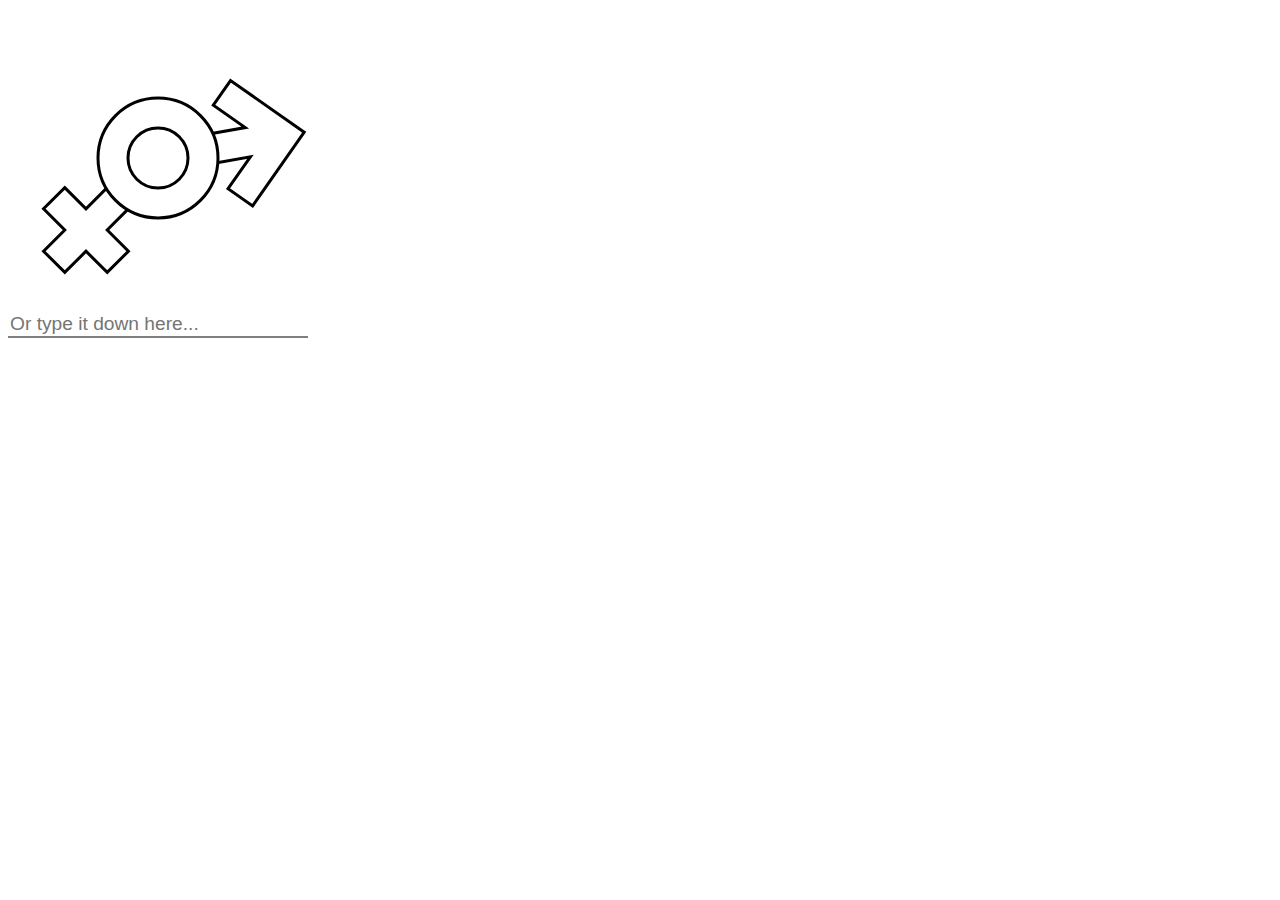
<file: GenderField/index.html>
<!DOCTYPE html>
<html>

<head>
    <meta charset="UTF-8">
    <meta name="viewport" content="width=device-width, initial-scale=1.0">
    <meta http-equiv="X-UA-Compatible" content="ie=edge">
    <title>GenderField</title>
    <style>
        #container {
            width: 300px;
            box-sizing: border-box;
        }
        #genderField {
            --fill-color: white;
            --stroke-color: black;
            --selected-color: black;
            --initial-angle: 945deg;
            pointer-events: none;
            animation: appear 2s;
        }
        #genderField * {
            fill: var(--fill-color);
            stroke: var(--stroke-color);
            pointer-events: all;
        }
        #genderField .hovering {
            fill: var(--selected-color) !important;
            stroke: var(--selected-color) !important;
        }
        #genderField .activated {
            fill: var(--selected-color);
            stroke: var(--selected-color);
        }
        #genderField .activated.force-deactivated {
            fill: var(--fill-color);
            stroke: var(--stroke-color);
        }
        #text {
            width: 300px;
            box-sizing: border-box;
            border: none;
            border-bottom: 2px solid rgba(0, 0, 0, 0.5);
            outline: none;
            font-size: larger;
            transition: all 0.5s;
        }
        #text:focus {
            border-bottom: 2px solid rgba(0, 0, 255, 0.5);
        }
        @keyframes appear {
            from {
                transform: scale(0) rotate(0);
            }
            to {
                transform: scale(1) rotate(var(--initial-angle));
            }
        }
    </style>
</head>

<body>
    <div id="container">
        <svg id="genderField" xmlns="http://www.w3.org/2000/svg" version="1.1" width="100%" height="100%" viewBox="0 0 100 100">
            <path id="female"
                  d="M 10 20 l 10 0 l 0 -15 l 10 0 l 0 15 l 10 0 l 0 10 l -10 0 l 0 10 l -10 0 l 0 -10 l -10 0 Z"
                  transform="translate(1 49) rotate(45, 25 25)"
                  data-value="Female" />
            <path id="male"
                  d="M 85 15 l -30 0 l 0 10 l 13 0 l -10 10 l 7 7 l 10 -10 l 0 13 l 10 0 Z"
                  transform="rotate(35, 50 50)"
                  data-value="Male" />
            <path id="ring"
                  data-value="Unknown" />
        </svg>
    </div>
    <div>
        <input type="text" id="text" placeholder="Or type it down here..." />
    </div>

    <script>
        const svg = document.getElementById("genderField");
        const female = document.getElementById("female");
        const male = document.getElementById("male");
        const ring = document.getElementById("ring");
        const text = document.getElementById("text");
        const options = [female, male, ring];
        const initialAnimationDuration = 2000;
        const initialAngle = 1080 + Math.floor(Math.random() * 360);
        var currentAngle = initialAngle;
        var lastDelta = initialAnimationDuration;
        svg.style.setProperty("--initial-angle", initialAngle + "deg");
        setPathData();
        options.forEach(element => element.addEventListener("click", event => {
            options.forEach(element => element.classList.remove("activated"));
            event.target.classList.add("activated");
            ring.classList.add("activated");
            text.placeholder = event.target.dataset.value;
        }));
        options.forEach(element => element.addEventListener("mouseenter", event => {
            options.forEach(element => element.classList.add("force-deactivated"));
            event.target.classList.add("hovering");
            ring.classList.add("hovering");
        }));
        options.forEach(element => element.addEventListener("mouseleave", event => {
            options.forEach(element => element.classList.remove("force-deactivated"));
            event.target.classList.remove("hovering");
            ring.classList.remove("hovering");
        }));
        setTimeout(() => {
            svg.style.transform = `rotate(${initialAngle}deg)`;
            requestAnimationFrame(rotationAnimation);
        }, initialAnimationDuration);

        function setPathData() {
            const centerX = 50;
            const centerY = 50;
            const outerRadius = 20;
            const innerRadius = 10;
            ring.setAttribute("d", `
                M ${centerX} ${centerY - outerRadius}
                A ${outerRadius} ${outerRadius} 0 1 0 ${centerX} ${centerY + outerRadius}
                A ${outerRadius} ${outerRadius} 0 1 0 ${centerX} ${centerY - outerRadius}
                Z
                M ${centerX} ${centerY - innerRadius}
                A ${innerRadius} ${innerRadius} 0 1 1 ${centerX} ${centerY + innerRadius}
                A ${innerRadius} ${innerRadius} 0 1 1 ${centerX} ${centerY - innerRadius}
                Z
            `);
        }
        function rotationAnimation(delta) {
            currentAngle += (delta - lastDelta) / 180;
            lastDelta = delta;
            svg.style.transform = `rotate(${currentAngle}deg)`;
            requestAnimationFrame(rotationAnimation);
        }
    </script>
</body>

</html>
</file>
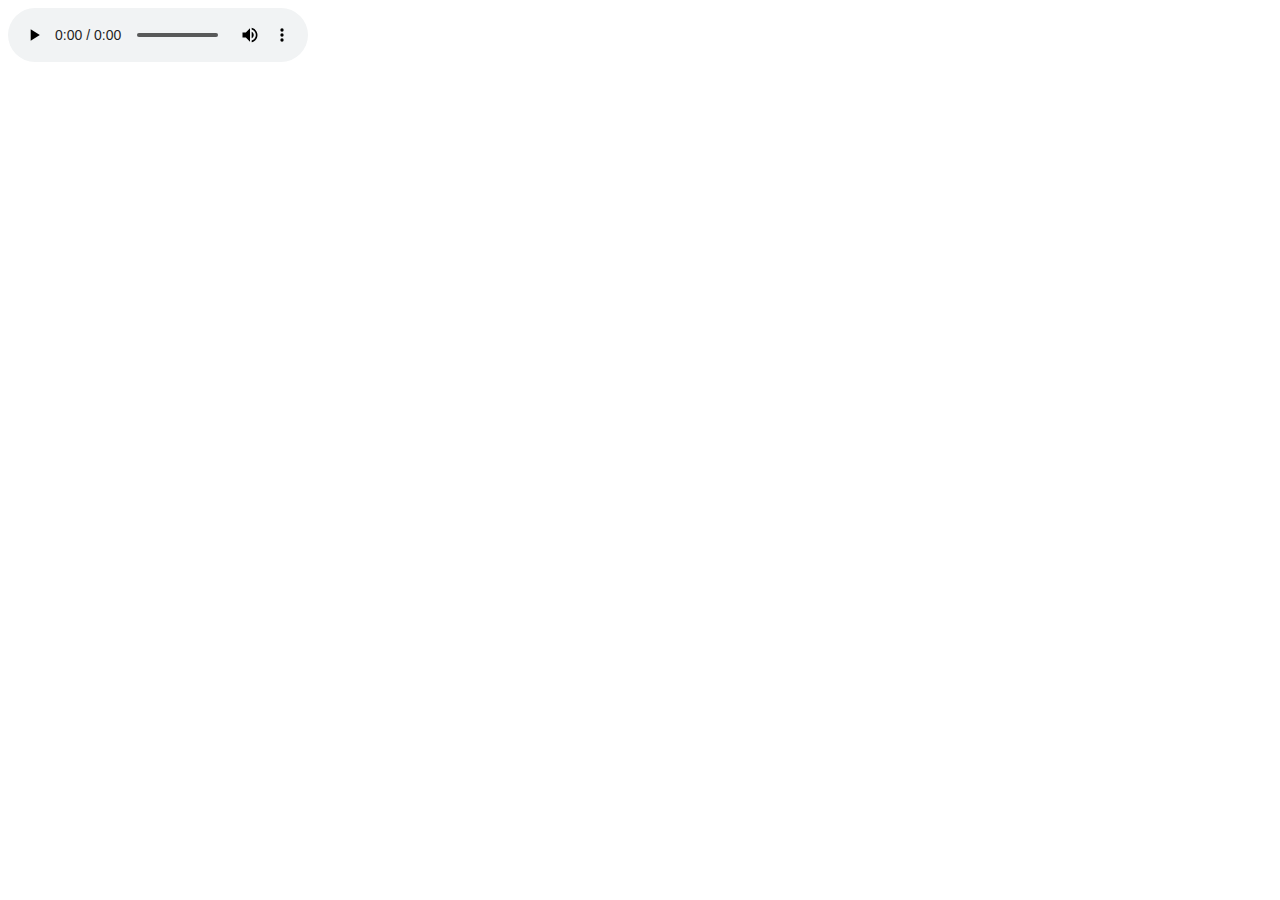
<file: iOSBackgroundHack/index.html>
<html>
  <head>
    <meta charset="utf-8">
    <meta name="viewport" content="width=device-width, initial-scale=1">
    <title>iOS Background Hack</title>
  </head>
  <body>
    <audio controls loop src="[data-uri]"></audio>
  </body>
</html>
</file>
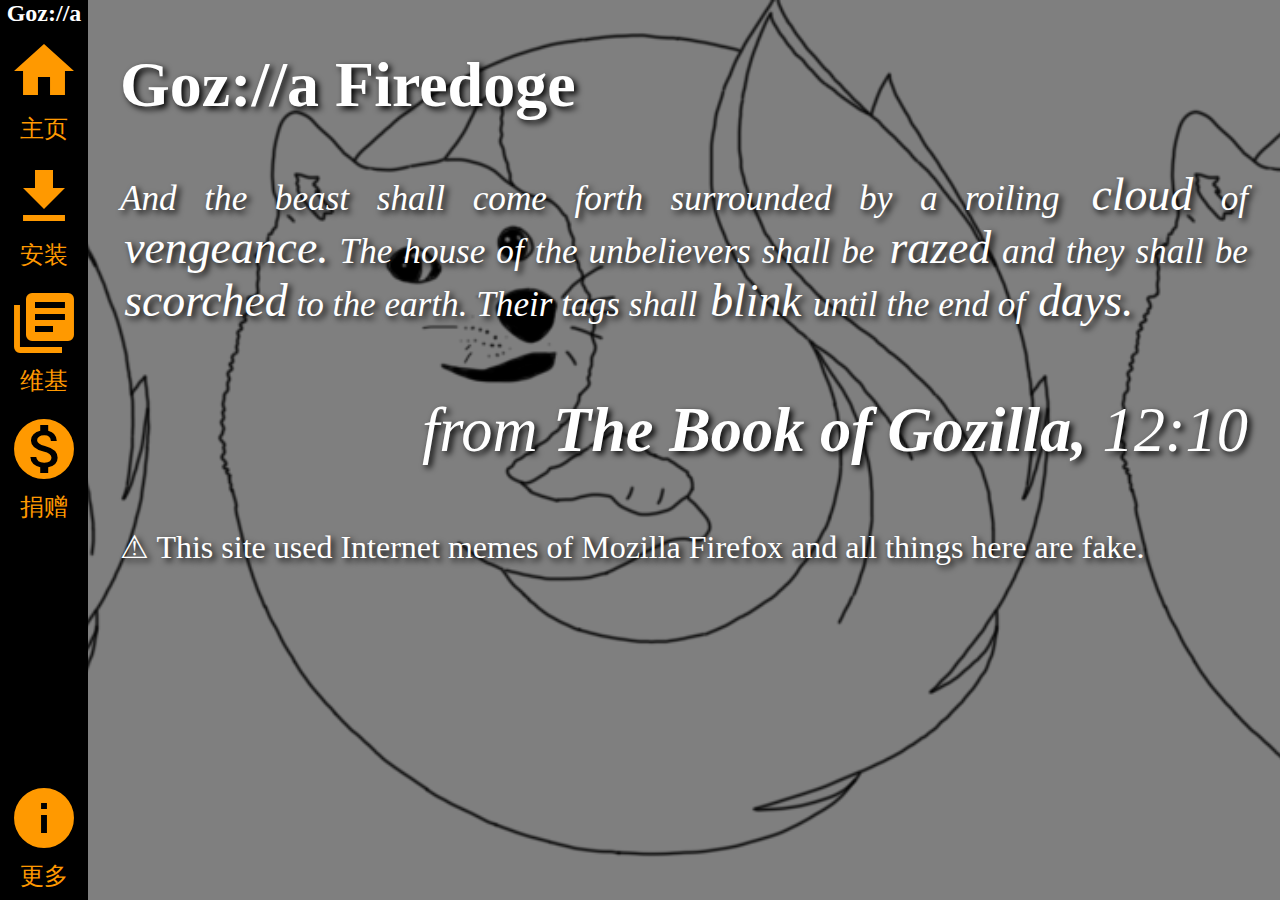
<file: sidenav/index.html>
<!DOCTYPE html>
<html>

<head>
    <meta charset="UTF-8">
    <meta name="viewport" content="width=device-width, initial-scale=1.0">
    <meta http-equiv="X-UA-Compatible" content="ie=edge">
    <title></title>
    <link href="https://fonts.googleapis.com/icon?family=Material+Icons" rel="stylesheet">
    <link rel="stylesheet" href="style.css">
</head>

<body>
    <header>
        <!-- <img src="https://maxcdn.icons8.com/Share/icon/Logos//firefox1600.png" alt=""> -->
        <div style="background-color: black; color: white; font-family: 'Zilla Slab', serif; font-size: 100%; font-weight: bold;">Goz://a</div>
        <nav>
            <ul>
                <li>
                    <a href="#">
                        <div class="material-icons">home</div>
                        <div>主页</div>
                    </a>
                </li>
                <li>
                    <a href="#">
                        <div class="material-icons">get_app</div>
                        <div>安装</div>
                    </a>
                    <div class="dropdown">
                        <ul>
                            <li>
                                <a href="#">源代码</a>
                            </li>
                            <li>
                                <a href="#">程序包</a>
                                <div class="dropdown">
                                    <ul>
                                        <li>
                                            <a href="#">Linux</a>
                                            <div class="dropdown">
                                                <ul>
                                                    <li>
                                                        <a href="#">Debian Package</a>
                                                    </li>
                                                    <li>
                                                        <a href="#">RPM Package</a>
                                                    </li>
                                                    <li>
                                                        <a href="#">Generic</a>
                                                        <div class="dropdown">
                                                            <ul>
                                                                <li>
                                                                    <a href="#">amd64</a>
                                                                </li>
                                                                <li>
                                                                    <a href="#">i386</a>
                                                                </li>
                                                                <li>
                                                                    <a href="#">arm64</a>
                                                                </li>
                                                                <li>
                                                                    <a href="#">armel</a>
                                                                </li>
                                                            </ul>
                                                        </div>
                                                    </li>
                                                </ul>
                                            </div>
                                        </li>
                                        <li>
                                            <a href="#">Windows</a>
                                            <div class="dropdown">
                                                <ul>
                                                    <li>
                                                        <a href="#">x64</a>
                                                    </li>
                                                    <li>
                                                        <a href="#">x86</a>
                                                    </li>
                                                </ul>
                                            </div>
                                        </li>
                                        <li>
                                            <a href="#">macOS</a>
                                        </li>
                                    </ul>
                                </div>
                            </li>
                        </ul>
                    </div>
                </li>
                <li>
                    <a href="#">
                        <div class="material-icons">library_books</div>
                        <div>维基</div>
                    </a>
                </li>
                <li>
                    <a href="#">
                        <div class="material-icons">monetization_on</div>
                        <div>捐赠</div>
                    </a>
                </li>
                <li>
                    <a href="#">
                        <div class="material-icons">info</div>
                        <div>更多</div>
                    </a>
                    <div class="dropdown">
                        <ul>
                            <li>
                                <a href="#">Gozilla 基金会</a>
                                <div class="dropdown">
                                    <ul>
                                        <li>
                                            <a href="#">Gozilla Developer Network</a>
                                        </li>
                                        <li>
                                            <a href="#">彩蛋：Gozilla 之书</a>
                                        </li>
                                    </ul>
                                </div>
                            </li>
                            <li>
                                <a href="#">开发者博客</a>
                            </li>
                            <li>
                                <a href="#">贡献者</a>
                            </li>
                        </ul>
                    </div>
                </li>
                <!-- <li>
                    <a href="#">
                        <div class="material-icons">account_circle</div>
                        <div>我</div>
                    </a>
                    <div class="dropdown">
                        <ul>
                            <li><a href="#">我的个人资料</a></li>
                            <li><a href="#">退出登录</a></li>
                        </ul>
                    </div>
                </li> -->
            </ul>
        </nav>
    </header>
    <main>
        <h1>Goz://a Firedoge</h1>
        <div style="font-style: italic;">
            <p style="font-size: 1.1em; font-family: serif; text-align: justify; line-height: 1.5;">
                And the beast shall come forth surrounded by a roiling
                <em style="font-size: 1.3em; line-height: 0; padding-left: .2ex;">cloud</em> of
                <em style="font-size: 1.3em; line-height: 0; padding-left: .2ex;">vengeance.</em>
                The house of the unbelievers shall be
                <em style="font-size: 1.3em; line-height: 0; padding-left: .2ex;">razed</em> and they shall be
                <em style="font-size: 1.3em; line-height: 0; padding-left: .2ex;">scorched</em>
                to the earth. Their tags shall
                <em style="font-size: 1.3em; line-height: 0; padding-left: .2ex;">
                    <em style="text-decoration: blink;">blink</em>
                </em>
                until the end of
                <em style="font-size: 1.3em; line-height: 0; padding-left: .2ex;">days.</em>
            </p>
            <p style="font-size: 1.95em; font-family: serif; text-align: right;">from
                <b>The Book of Gozilla,</b> 12:10</p>
        </div>
        <footer>
            ⚠ This site used Internet memes of Mozilla Firefox and all things here are fake.
        </footer>
    </main>
</body>

</html>
</file>
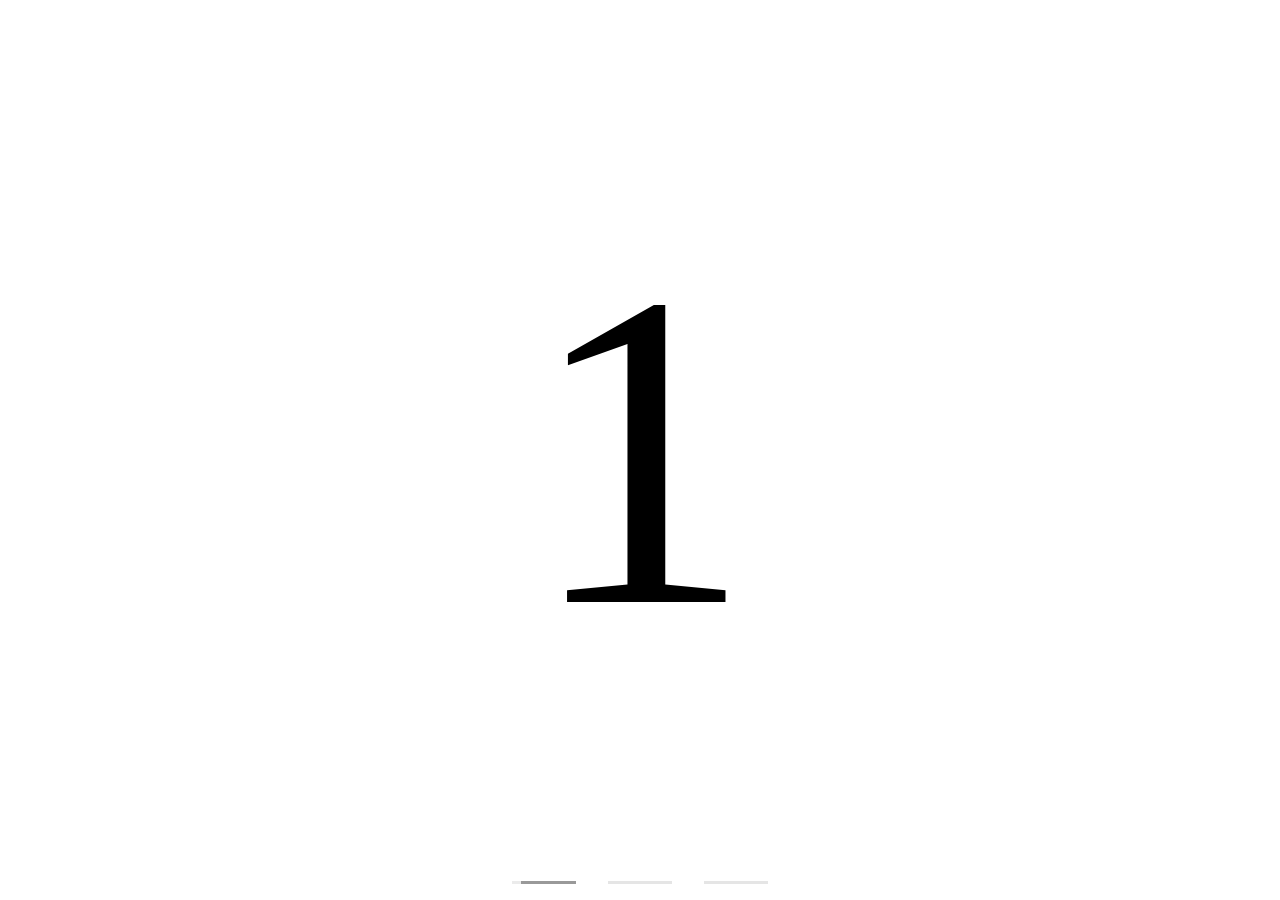
<file: slideshow/index.html>
<!DOCTYPE html>
<html>

<head>
    <meta charset="UTF-8">
    <meta name="viewport" content="width=device-width, initial-scale=1.0">
    <meta http-equiv="X-UA-Compatible" content="ie=edge">
    <title>Slideshow</title>
    <link rel="stylesheet" href="style.css">
</head>

<body>
    <section class="slideshow" data-auto-switch-time="5">
        <div class="slideshow-scenes">
            <div>1</div>
            <a href="#" target="_blank">2</a>
            <div>3</div>
        </div>
    </section>
    <script src="alert.js"></script>
    <script src="slideshow.babel.js"></script>
</body>

</html>
</file>
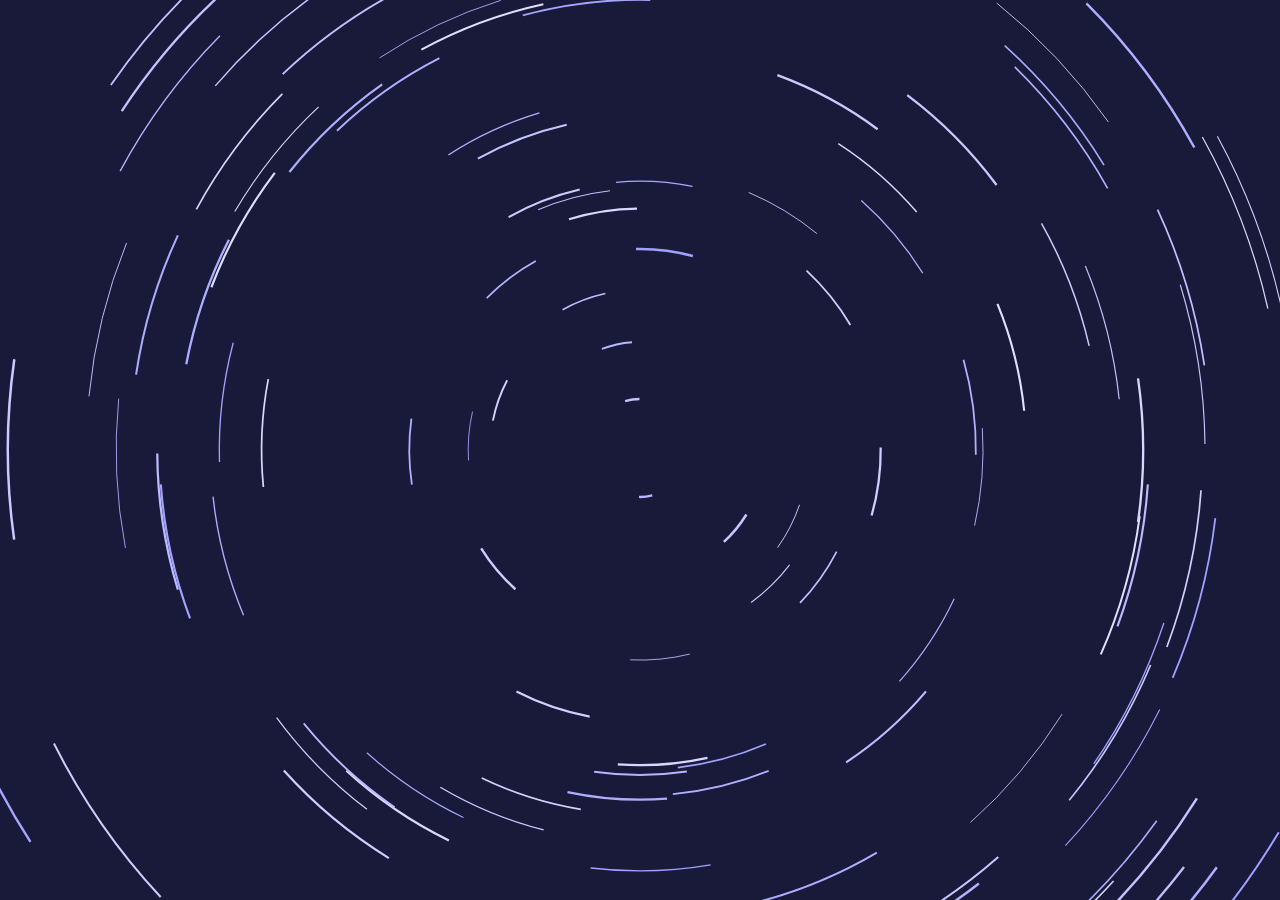
<file: startrail/index.html>
<!DOCTYPE html>
<html lang="en">

<head>
    <meta charset="UTF-8">
    <meta name="viewport" content="width=device-width, initial-scale=1.0">
    <meta http-equiv="X-UA-Compatible" content="ie=edge">
    <title>Star trails</title>
    <link rel="stylesheet" href="style.css">
</head>

<body>
    <canvas id="startrail-canvas" width="0" height="0" data-trails="100" data-degrees-per-second="24.0" data-min-line-width="0.8"
        data-max-line-width="2.5"></canvas>
    <script src="startrail.js"></script>
</body>

</html>
</file>
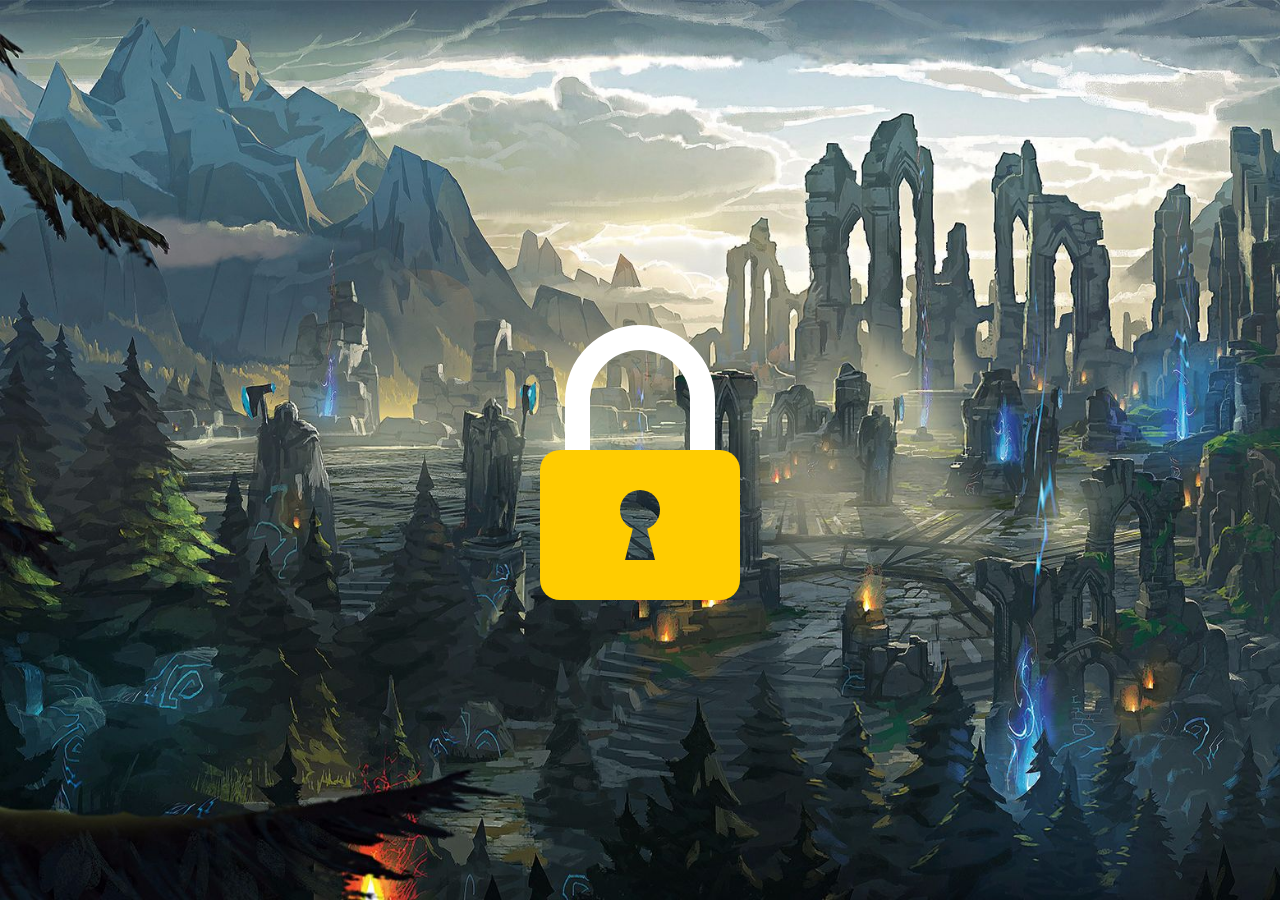
<file: Unlock/index.html>
<!DOCTYPE html>
<html>

<head>
    <meta charset="UTF-8">
    <meta name="viewport" content="width=device-width, initial-scale=1.0">
    <meta http-equiv="X-UA-Compatible" content="ie=edge">
    <title>WTF is this?</title>
    <link rel="stylesheet" href="style.css">
</head>

<body>
    <section class="slideshow">
        <div class="slideshow-scenes">
            <div id="unlock">
                <div id="bg"></div>
                <div id="bar-1" class="bar"></div>
                <div id="bar-2" class="bar"></div>
                <div class="perspective">
                    <svg width="400" height="400" viewBox="-100 -50 400 400">
                        <defs>
                            <mask id="keyhole">
                                <rect width="1000" height="1000" fill="white" />
                                <circle cx="100" cy="210" r="20" fill="black" />
                                <path fill="black"
                                      d="M 100 200
                                         l -15 60
                                         l 30 0
                                         Z" />
                            </mask>
                        </defs>
                        <path id="ring"
                              fill="white"
                              d="M 25 250
                                 l 0 -150
                                 a 75 75 0 0 1 150 0
                                 l 0 90
                                 a 12.5 12.5 0 0 1 -25 0
                                 l 0 -10
                                 a 10 10 0 0 0 0 -20
                                 l 0 -60
                                 a 50 50 0 0 0 -100 0
                                 l 0 150
                                 Z" />
                        <rect id="body" y="150" width="200" height="150" rx="20" ry="20" fill="#fc0" mask="url(#keyhole)" />
                    </svg>
                </div>
            </div>
            <div>2</div>
            <div>3</div>
            <div>4</div>
            <div>5</div>
        </div>
    </section>
    <script src="slideshow.js"></script>
</body>

</html>
</file>
<file: sidenav/style.css>
* {
    box-sizing: border-box;
}

html {
    --header-width: 4.5rem;
    --side-link-padding: 0.5rem;
    --main-color: #f90;
}

body {
    margin: 0;
    margin-left: 5.5rem;
    margin-left: calc(var(--header-width) + var(--side-link-padding) * 2);
    background-image: url(Firedoge.png);
    background-attachment: fixed;
    background-position: center;
    background-size: contain;
    font-family: "微软雅黑", SimHei, sans-serif;
}

header {
    position: fixed;
    left: 0;
    top: 0;
    width: 5.5rem;
    width: calc(var(--header-width) + var(--side-link-padding) * 2);
    height: 100%;
    background-color: black;
    color: #f90;
    color: var(--main-color);
    text-align: center;
    font-size: 1.5rem;
    z-index: 1;
}

header img {
    width: 4.5rem;
    width: var(--header-width);
}

header a {
    display: block;
    color: inherit;
    text-decoration: none;
}

header>nav ul {
    list-style: none;
    margin: 0;
    padding: 0;
}

header img,
header>nav a {
    padding: 0.5rem;
    padding: var(--side-link-padding);
}

header>nav>ul>li>.dropdown {
    margin-left: 5.5rem;
    margin-left: calc(var(--header-width) + var(--side-link-padding) * 2);
}

header>nav .dropdown {
    --dropdown-width: 10em;
    opacity: 0;
    position: absolute;
    top: 0;
    width: 10em;
    width: var(--dropdown-width);
    height: 100%;
    z-index: 1;
    margin-left: 10em;
    margin-left: var(--dropdown-width);
    background-color: rgba(0, 0, 0, 0.8);
    background-image: linear-gradient(to right, #f90 1%, transparent 1%);
    background-image: linear-gradient(to right, var(--main-color) 1%, transparent 1%);
    /* box-shadow: -1em 0 5rem 1em rgba(0, 0, 0, 0.8); */
    text-align: left;
    pointer-events: none;
    transition: opacity 0.3s;
}

header>nav .dropdown a {
    width: 100%;
}

header>nav li:hover>.dropdown {
    pointer-events: auto;
    opacity: 1;
}

header>nav>ul>li:last-child {
    position: absolute;
    bottom: 0;
    width: 5.5rem;
    width: calc(var(--header-width) + var(--side-link-padding) * 2);
}

header>nav>ul>li:last-child>.dropdown {
    position: fixed;
}

header li:hover {
    background: #f90;
    background: var(--main-color);
    color: white;
}

header li:hover ul {
    color: #f90;
    color: var(--main-color);
}

header>nav>ul>li li:hover {
    background: #f90;
    background: var(--main-color);
}

header .material-icons {
    font-size: 4.5rem;
    font-size: var(--header-width);
}

header>nav>a>.material-icons {
    display: block;
}

header>nav .dropdown li>a:not(:last-child)::after {
    content: ">";
    float: right;
}

header img {
    -webkit-filter: drop-shadow(0 0 0.1em rgba(0, 0, 0, 1));
    filter: drop-shadow(0 0 0.1em rgba(0, 0, 0, 1));
}

main {
    display: block;
    background-color: rgba(0, 0, 0, 0.5);
    min-height: 100vh;
    padding: 1em;
    font-family: serif;
    font-size: 2rem;
    color: white;
    text-shadow: 0.1em 0.1em 0.2em black;
}

@font-face {
    font-family: 'Zilla Slab';
    font-weight: 400;
    font-style: normal;
    src: url("https://www.mozilla.org/media/fonts/ZillaSlab-Regular.f9de6143fdfa.woff2") format("woff2");
}

@font-face {
    font-family: 'Zilla Slab';
    font-weight: 700;
    font-style: normal;
    src: url("https://www.mozilla.org/media/fonts/ZillaSlab-Bold.8d7f01331d2b.woff2") format("woff2");
}

@font-face {
    font-family: 'Zilla Slab';
    font-weight: 400;
    font-style: italic;
    src: url("https://www.mozilla.org/media/fonts/ZillaSlab-RegularItalic.736a1ac1facc.woff2") format("woff2");
}

@font-face {
    font-family: 'Zilla Slab';
    font-weight: 700;
    font-style: italic;
    src: url("https://www.mozilla.org/media/fonts/ZillaSlab-BoldItalic.f43bd6198f0e.woff2") format("woff2");
}

main h1,
main h2,
main h3,
main h4,
main h5,
main h6 {
    font-family: "Zilla Slab", serif;
    margin: 0;
    padding: 0.25em 0;
}

q {
    text-align: right;
}
</file>
<file: slideshow/style.css>
.slideshow {
    position: relative;
    overflow: hidden;
}

.slideshow>.slideshow-scenes {
    display: flex;
    width: 1000%;
    height: 100%;
    transition: margin 0.5s;
}

.no-transition {
    transition: none !important;
}

.slideshow>.slideshow-scenes>* {
    width: 10%;
    height: 100%;
}

.slideshow>.slideshow-control {
    position: absolute;
    bottom: 0;
    width: 100%;
    text-align: center;
    font-size: 0;
    z-index: 1;
}

.slideshow>.slideshow-control>.slideshow-control-segment {
    display: inline-block;
    margin: 1rem;
    width: 4rem;
    height: 0.2rem;
    background-color: rgba(0, 0, 0, 0.1);
    background-clip: content-box;
    box-shadow: 0 0 0.1rem white;
}

.slideshow>.slideshow-control>.slideshow-control-segment.active {
    background-color: rgba(127, 127, 127, 0.8);
}

.slideshow>.slideshow-control>.slideshow-control-segment>.slideshow-control-segment-fill {
    width: 0;
    height: 100%;
    background-color: rgba(255, 255, 255, 0.8);
}


/* Page wide rules */

body {
    margin: 0;
}

a {
    text-decoration: none;
}

.slideshow {
    width: 100vw;
    height: 100vh;
    text-align: center;
}

.slideshow>.slideshow-scenes>*:not(.slideshow-control) {
    font-size: 50vmin;
    display: flex;
    align-items: center;
    justify-content: center;
}

.slideshow>.slideshow-scenes>*:nth-child(2) {
    background-color: black;
    color: white;
}
</file>
<file: startrail/style.css>
body {
    margin: 0;
    background-color: #19193A;
}

canvas#startrail-canvas {
    display: block;
    width: 100%;
    margin: auto;
}
</file>
<file: Unlock/style.css>
.slideshow {
    position: relative;
    overflow: hidden;
}

.slideshow>.slideshow-scenes {
    height: 100vh;
    transition: margin 0.5s;
}

.no-transition {
    transition: none !important;
}

.slideshow>.slideshow-scenes>* {
    height: 100%;
}


/* Page wide rules */

* {
    animation-fill-mode: forwards;
}

.slideshow-scenes>* {
    position: relative;
}

body {
    margin: 0;
}

a {
    text-decoration: none;
}

.slideshow {
    width: 100vw;
    height: 100vh;
    text-align: center;
}

.slideshow>.slideshow-scenes>* {
    font-size: 50vmin;
    display: flex;
    align-items: center;
    justify-content: center;
}

.slideshow>.slideshow-scenes>*:nth-child(2n) {
    background-color: black;
    color: white;
}

#unlock {
    background: black;
}

#unlock #bg {
    position: absolute;
    left: 0;
    top: 0;
    right: 0;
    bottom: 0;
    opacity: 0.25;
    background: url(lol.jpg);
    background-size: cover;
    transition: opacity 0.5s 4.5s;
}

#unlock:hover #bg {
    opacity: 1;
}

#unlock .perspective {
    perspective: 1000px;
}

#unlock svg {
    position: absolute;
    width: 1000px;
    height: 1000px;
    transform: translate(-50%, -50%) scale(0.4);
}

#unlock:hover svg {
    animation: zoom-in 1.5s linear 3s forwards;
    transform-origin: 50% 50%;
}

#unlock:hover svg #ring {
    animation: unlock 1s forwards;
    transform-origin: 9.875% 0;
}

#unlock .bar {
    position: absolute;
    width: 100%;
    height: 20px;
    /* background: linear-gradient(to bottom, black, #8fd, black); */
    background: #8fd;
    transition: left 1.5s 1.25s, right 1.5s 1.25s;
}
#unlock #bar-1 {
    top: calc(50% + 20px);
    right: 0;
}
#unlock:hover #bar-1 {
    right: 100%;
}
#unlock #bar-2 {
    top: calc(50% + 110px);
    left: 0;
}
#unlock:hover #bar-2 {
    left: 100%;
}

@keyframes unlock {
    0% {
        transform: translateY(0) scaleX(1);
    }
    40% {
        transform: translateY(-70px) scaleX(1);
    }
    60% {
        transform: translateY(-70px) scaleX(1);
    }
    100% {
        transform: translateY(-70px) scaleX(-1);
    }
}

@keyframes zoom-in {
    0% {
        transform: translate(-50%, -50%) scale(0.4) translate3d(0, 0, 0);
        animation-timing-function: ease;
    }
    50% {
        transform: translate(-50%, -47%) scale(0.4) translate3d(0, 0, -500px);
        animation-timing-function: ease-in;
    }
    100% {
        transform: translate(-50%, -56%) scale(0.4) translate3d(0, 0, 1000px);
    }
}
</file>
